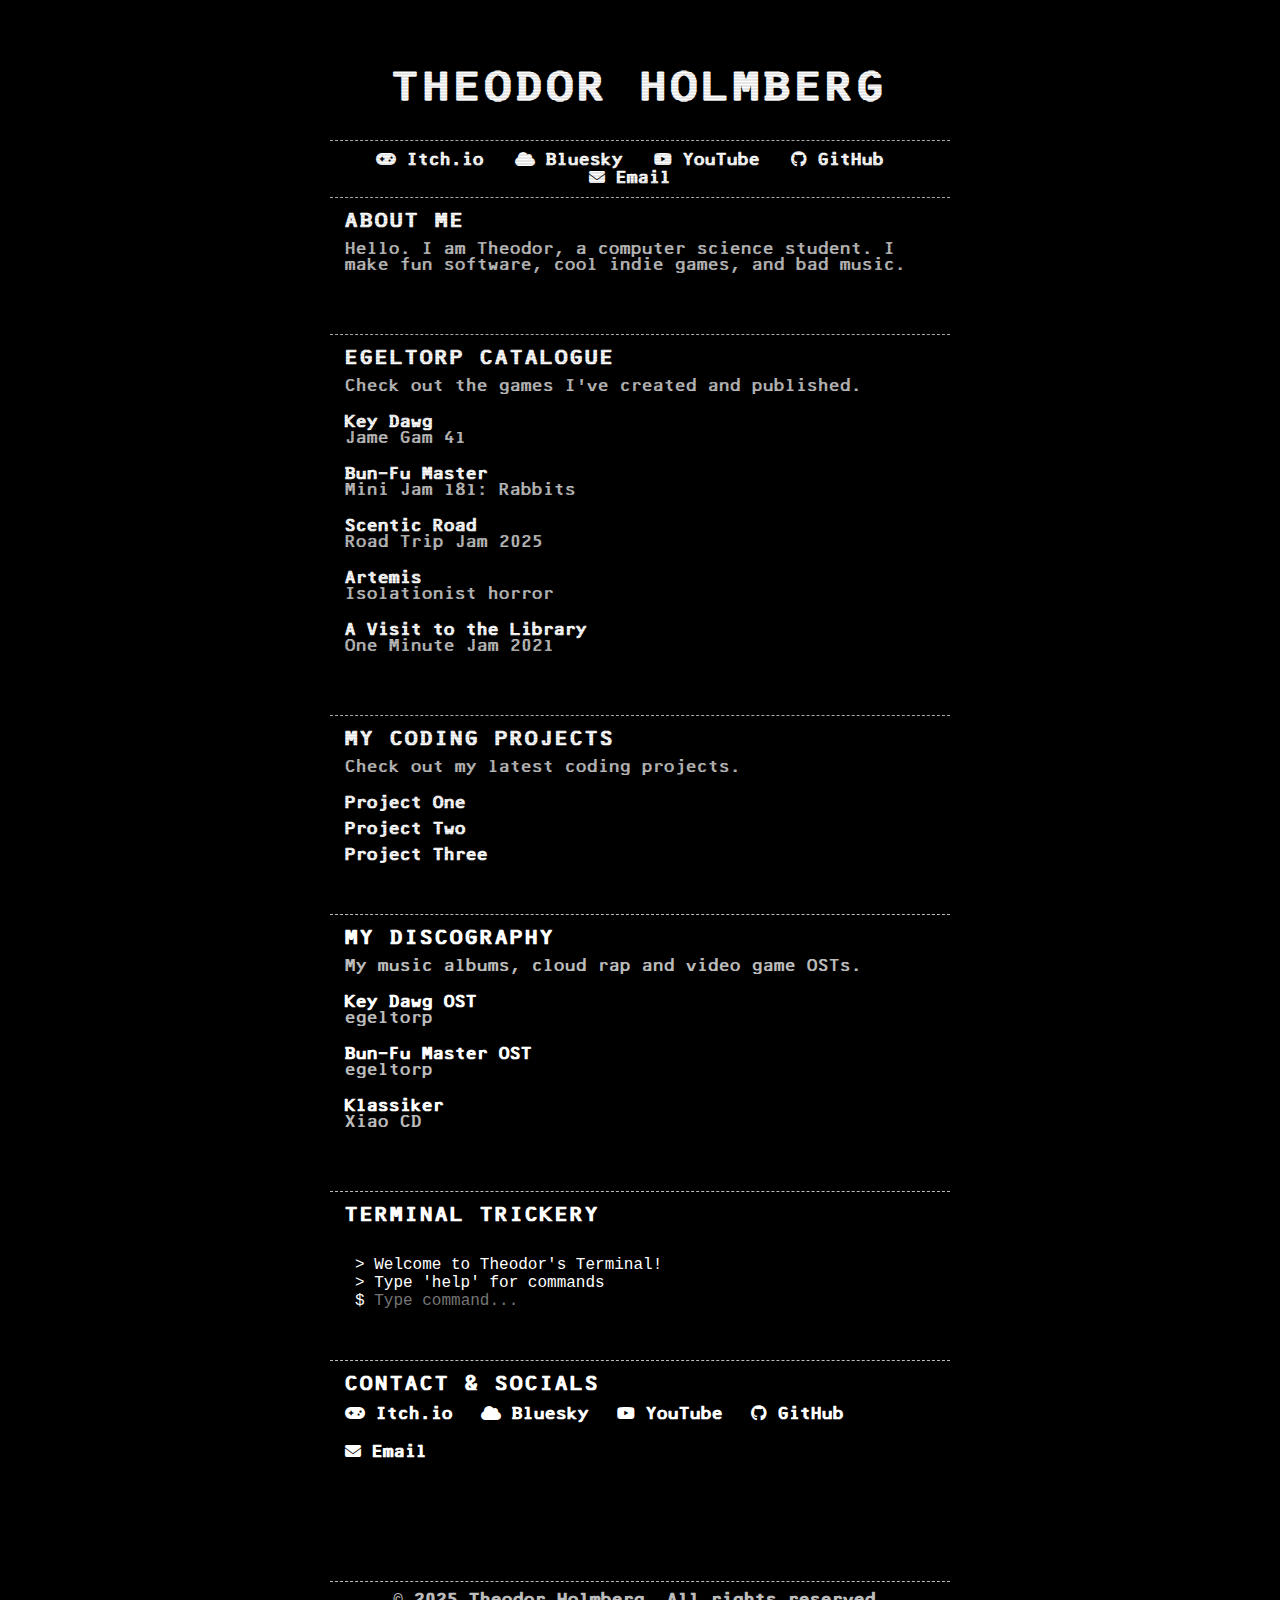
<file: index.html>
<!DOCTYPE html>
<html lang="en">
<head>
    <meta charset="UTF-8">
    <meta name="viewport" content="width=device-width, initial-scale=1.0">
    <title>Theodor.nu</title>
    <link rel="stylesheet" href="styles.css">
    <link rel="stylesheet" href="https://cdnjs.cloudflare.com/ajax/libs/font-awesome/6.5.0/css/all.min.css">

</head>
<body>
    <div class="container">
        <header class="header">
            <h1>Theodor Holmberg</h1>
        </header>
        <footer class="footer_top">
            <div style="display: none;">
                <p><a href="index.html">homepage</a> ... <a href="index.html#contact">contact</a> ... <a href="index.html#about">about</a></p>
            </div>
            <div class="contact">
                <p><a href="https://egeltorp.itch.io/" target="_blank"><i class="fas fa-gamepad"></i> Itch.io</a></p>
                <p><a href="https://bsky.app/profile/egeltorp.com" target="_blank"><i class="fas fa-cloud"></i> Bluesky</a></p>
                <p><a href="https://www.youtube.com/@egeltorpium" target="_blank"></i><i class="fab fa-youtube"></i> YouTube</a></p>
                <p><a href="https://github.com/egeltorp"><i class="fab fa-github"></i> GitHub</a></p>
                <p><a href="mailto:theodor@example.com"><i class="fas fa-envelope"></i> Email</a></p> 
            </div>
        </footer>

        <section class="intro" id="about">
            <h3>About Me</h3>
            <p>Hello. I am Theodor, a computer science student. 
                I make fun software, cool indie games, and bad music. 
            </p>
        </section>
        
        <section class="games">
            <h3>Egeltorp Catalogue</h3>
            <p>Check out the games I’ve created and published.</p>
            <ul>
                <li><a href="https://egeltorp.itch.io/key-dawg">Key Dawg</a><p>Jame Gam 41</p></li>
                <li><a href="https://egeltorp.itch.io/bun-fu-master">Bun-Fu Master</a><p>Mini Jam 181: Rabbits</p></li>
                <li><a href="https://egeltorp.itch.io/scentic-road">Scentic Road</a><p>Road Trip Jam 2025</p></li>
                <li><a href="https://egeltorp.itch.io/artemis">Artemis</a><p>Isolationist horror</p></li>
                <li><a href="https://egeltorp.itch.io/a-visit-to-the-library">A Visit to the Library</a><p>One Minute Jam 2021</p></li>
            </ul>
        </section>

        <section class="projects">
            <h3>My Coding Projects</h3>
            <p>Check out my latest coding projects.</p>
            <ul>
                <li><a href="#">Project One</a></li>
                <li><a href="#">Project Two</a></li>
                <li><a href="#">Project Three</a></li>
            </ul>
        </section>

        <section class="music">
            <h3>My Discography</h3>
            <p>My music albums, cloud rap and video game OSTs.</p>
            <ul>
                <li><a href="https://soundcloud.com/egeltorp/sets/key-dawg-ost">Key Dawg OST</a>
                    <p>egeltorp</p></li>
                <li><a href="https://soundcloud.com/egeltorp/sets/bun-fu-master-ost">Bun-Fu Master OST</a>
                    <p>egeltorp</p></li>
                <li><a href="https://soundcloud.com/user-295873933/sets/klassiker/s-p0VdOMdXeJ7?si=32a611ac519149f5bfd95fe2bb0656f3&utm_source=clipboard&utm_medium=text&utm_campaign=social_sharing">
                    Klassiker</a><p>Xiao CD</p></li>
            </ul>
        </section>

        <section class="projects" style="padding-bottom: 15px;">
            <h3>Terminal Trickery</h3>
            <div class="command-line">
                > Welcome to Theodor's Terminal!<br>
                > Type 'help' for commands<br>
                <span class="prompt">$</span>
                <input type="text" class="terminal-input" placeholder="Type command..." />
            </div>

            <script>
                document.querySelector('.terminal-input').addEventListener('keypress', function (e) {
                  if (e.key === "Enter") {
                    const input = e.target.value.trim();
                    
                    if (input === "time") {
                      const currentTime = new Date().toLocaleTimeString();
                      const output = document.createElement("div");
                      output.textContent = `Current time: ${currentTime}`;
                      document.querySelector('.command-line').appendChild(output);
                    } 
                    else if (input === "help") {
                      const helpText = [
                        'Available commands:',
                        '- time: Displays the current time',
                        '- help: Shows this help message',
                      ];
              
                      helpText.forEach(function(command) {
                        const output = document.createElement("div");
                        output.textContent = command;
                        document.querySelector('.command-line').appendChild(output);
                      });
                    }
              
                    e.target.value = ''; // clear field
                  }
                });
              </script>              
        </section>

        <section class="contact">
            <h3 id="contact">Contact & Socials</h3>
            <p><a href="https://egeltorp.itch.io/" target="_blank"><i class="fas fa-gamepad"></i> Itch.io</a></p>
            <p><a href="https://bsky.app/profile/egeltorp.com" target="_blank"><i class="fas fa-cloud"></i> Bluesky</a></p>
            <p><a href="https://www.youtube.com/@egeltorpium" target="_blank"></i><i class="fab fa-youtube"></i> YouTube</a></p>
            <p><a href="https://github.com/egeltorp"><i class="fab fa-github"></i> GitHub</a></p>
            <p><a href="mailto:theodor@example.com"><i class="fas fa-envelope"></i> Email</a></p>
        </section>

        <footer>
            <p>&copy; 2025 Theodor Holmberg. All rights reserved.</p>
        </footer>
    </div>
</body>
</html>
</file>
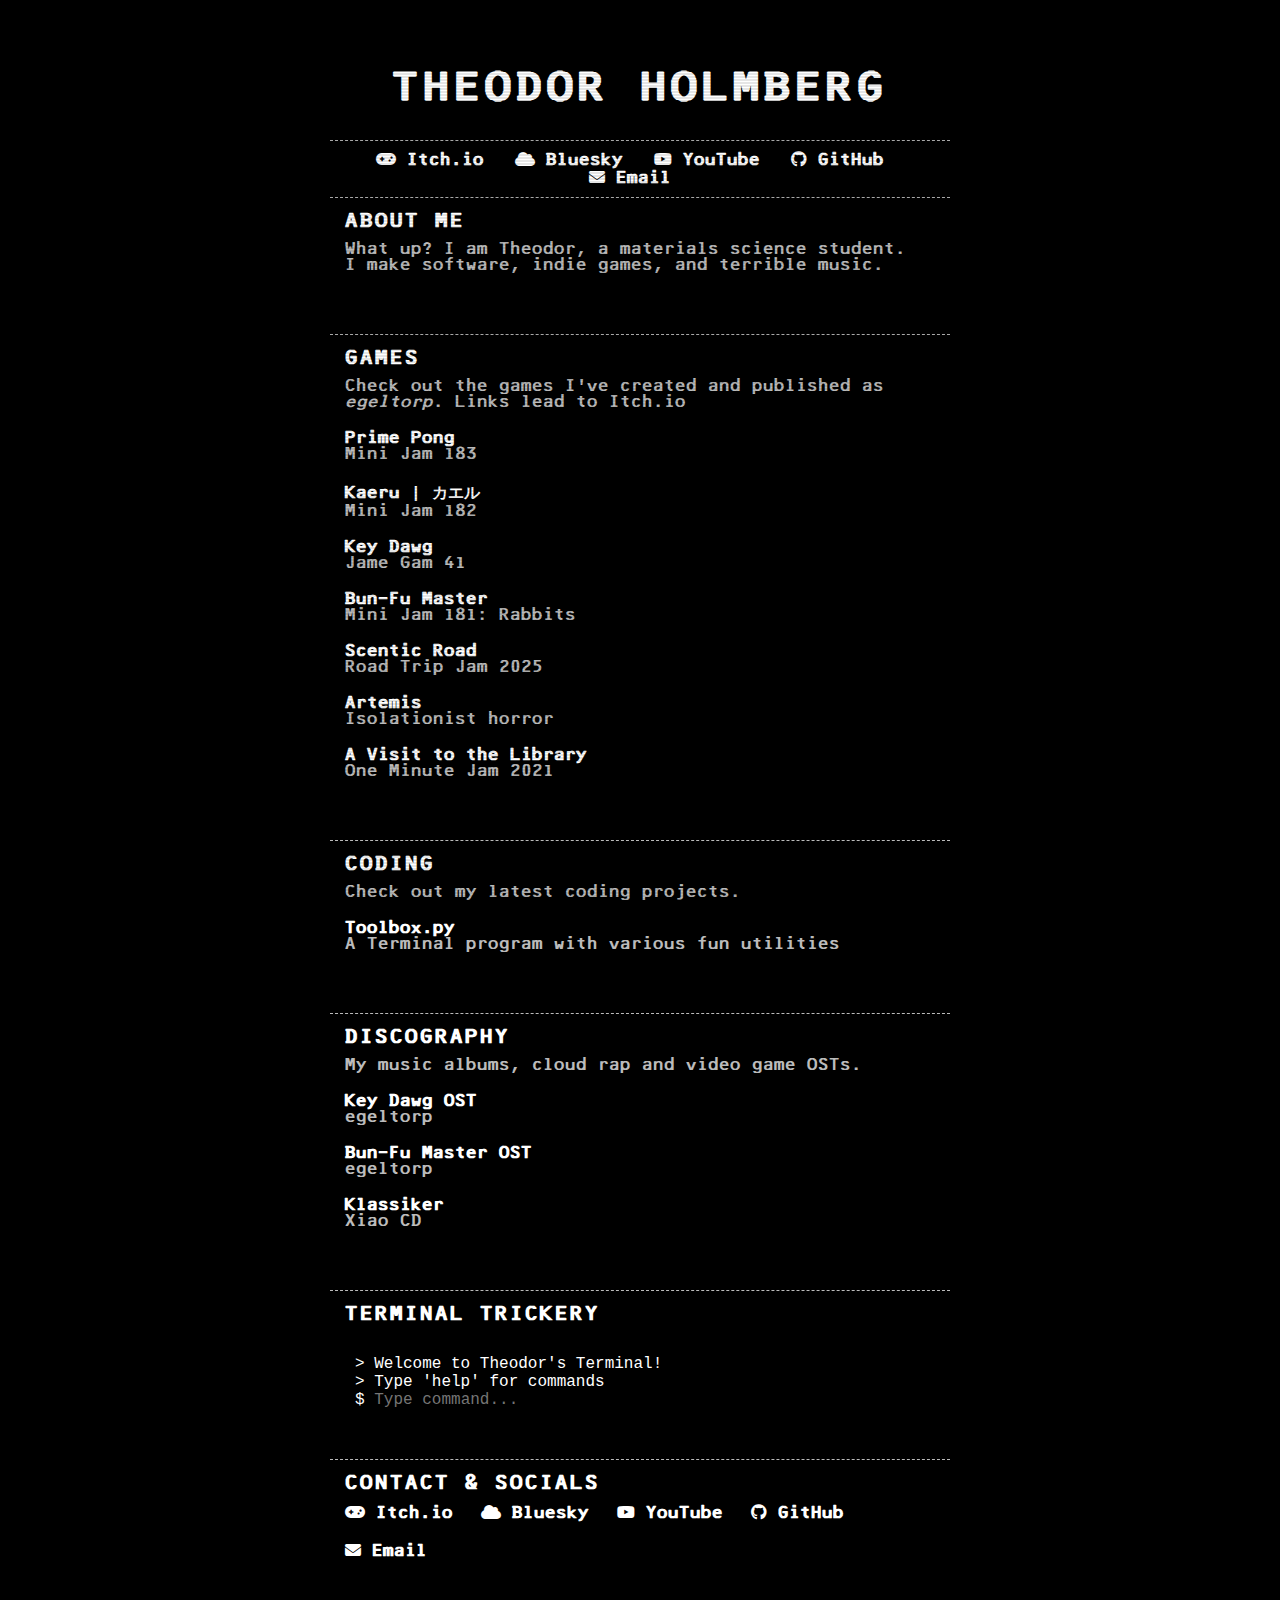
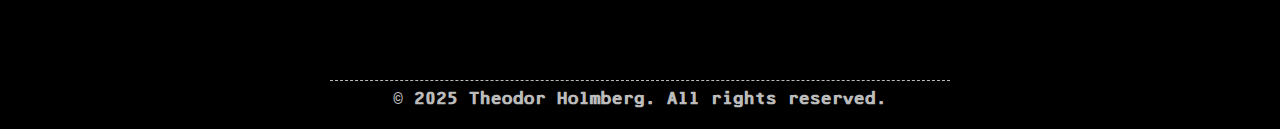
<file: old/index.html>
<!DOCTYPE html>
<html lang="en">
<head>
    <meta charset="UTF-8">
    <meta name="viewport" content="width=device-width, initial-scale=1.0">
    <title>Theodor.nu</title>
    <link rel="stylesheet" href="styles.css">
    <link rel="stylesheet" href="https://cdnjs.cloudflare.com/ajax/libs/font-awesome/6.5.0/css/all.min.css">

</head>
<body>
    <div class="container">
        <header class="header">
            <h1>Theodor Holmberg</h1>
        </header>
        <footer class="footer_top">
            <div style="display: none;">
                <p><a href="index.html">homepage</a> ... <a href="index.html#contact">contact</a> ... <a href="index.html#about">about</a></p>
            </div>
            <div class="contact">
                <p><a href="https://egeltorp.itch.io/" target="_blank"><i class="fas fa-gamepad"></i> Itch.io</a></p>
                <p><a href="https://bsky.app/profile/egeltorp.com" target="_blank"><i class="fas fa-cloud"></i> Bluesky</a></p>
                <p><a href="https://www.youtube.com/@egeltorpium" target="_blank"></i><i class="fab fa-youtube"></i> YouTube</a></p>
                <p><a href="https://github.com/egeltorp"><i class="fab fa-github"></i> GitHub</a></p>
                <p><a href="mailto:theodor@example.com"><i class="fas fa-envelope"></i> Email</a></p> 
            </div>
        </footer>

        <section class="intro" id="about">
            <h3>About Me</h3>
            <p>
                What up? I am Theodor, a materials science student.
                <br> 
                I make software, indie games, and terrible music. 
            </p>
        </section>
        
        <section class="games">
            <h3>GAMES</h3>
            <p>Check out the games I've created and published as <i>egeltorp</i>. Links lead to Itch.io</p>
            <ul>
                <li><a href="https://egeltorp.itch.io/prime-pong">Prime Pong</a><p>Mini Jam 183</p></li>
                <li><a href="https://egeltorp.itch.io/kaeru">Kaeru | カエル</a><p>Mini Jam 182</p></li>
                <li><a href="https://egeltorp.itch.io/key-dawg">Key Dawg</a><p>Jame Gam 41</p></li>
                <li><a href="https://egeltorp.itch.io/bun-fu-master">Bun-Fu Master</a><p>Mini Jam 181: Rabbits</p></li>
                <li><a href="https://egeltorp.itch.io/scentic-road">Scentic Road</a><p>Road Trip Jam 2025</p></li>
                <li><a href="https://egeltorp.itch.io/artemis">Artemis</a><p>Isolationist horror</p></li>
                <li><a href="https://egeltorp.itch.io/a-visit-to-the-library">A Visit to the Library</a><p>One Minute Jam 2021</p></li>
            </ul>
        </section>

        <section class="projects">
            <h3>Coding</h3>
            <p>Check out my latest coding projects.</p>
            <ul>
                <li><a href="https://github.com/egeltorp/python-projects/blob/main/toolbox.py">Toolbox.py</a>
                    <p>A Terminal program with various fun utilities</p></li>
            </ul>
        </section>

        <section class="music">
            <h3>Discography</h3>
            <p>My music albums, cloud rap and video game OSTs.</p>
            <ul>
                <li><a href="https://soundcloud.com/egeltorp/sets/key-dawg-ost">Key Dawg OST</a>
                    <p>egeltorp</p></li>
                <li><a href="https://soundcloud.com/egeltorp/sets/bun-fu-master-ost">Bun-Fu Master OST</a>
                    <p>egeltorp</p></li>
                <li><a href="https://soundcloud.com/user-295873933/sets/klassiker/s-p0VdOMdXeJ7?si=32a611ac519149f5bfd95fe2bb0656f3&utm_source=clipboard&utm_medium=text&utm_campaign=social_sharing">
                    Klassiker</a><p>Xiao CD</p></li>
            </ul>
        </section>

        <section class="projects" style="padding-bottom: 15px;">
            <h3>Terminal Trickery</h3>
            <div class="command-line">
                > Welcome to Theodor's Terminal!<br>
                > Type 'help' for commands<br>
                <span class="prompt">$</span>
                <input type="text" class="terminal-input" placeholder="Type command..." />
            </div>

            <script>
                document.querySelector('.terminal-input').addEventListener('keypress', function (e) {
                  if (e.key === "Enter") {
                    const input = e.target.value.trim();
                    
                    if (input === "time") {
                      const currentTime = new Date().toLocaleTimeString();
                      const output = document.createElement("div");
                      output.textContent = `Current time: ${currentTime}`;
                      document.querySelector('.command-line').appendChild(output);
                    } 
                    else if (input === "help") {
                      const helpText = [
                        'Available commands:',
                        '- time: Displays the current time',
                        '- help: Shows this help message',
                      ];
              
                      helpText.forEach(function(command) {
                        const output = document.createElement("div");
                        output.textContent = command;
                        document.querySelector('.command-line').appendChild(output);
                      });
                    }
              
                    e.target.value = ''; // clear field
                  }
                });
              </script>              
        </section>

        <section class="contact">
            <h3 id="contact">Contact & Socials</h3>
            <p><a href="https://egeltorp.itch.io/" target="_blank"><i class="fas fa-gamepad"></i> Itch.io</a></p>
            <p><a href="https://bsky.app/profile/egeltorp.com" target="_blank"><i class="fas fa-cloud"></i> Bluesky</a></p>
            <p><a href="https://www.youtube.com/@egeltorpium" target="_blank"></i><i class="fab fa-youtube"></i> YouTube</a></p>
            <p><a href="https://github.com/egeltorp"><i class="fab fa-github"></i> GitHub</a></p>
            <p><a href="mailto:theodor@example.com"><i class="fas fa-envelope"></i> Email</a></p>
        </section>

        <footer>
            <p>&copy; 2025 Theodor Holmberg. All rights reserved.</p>
        </footer>
    </div>
</body>
</html>
</file>
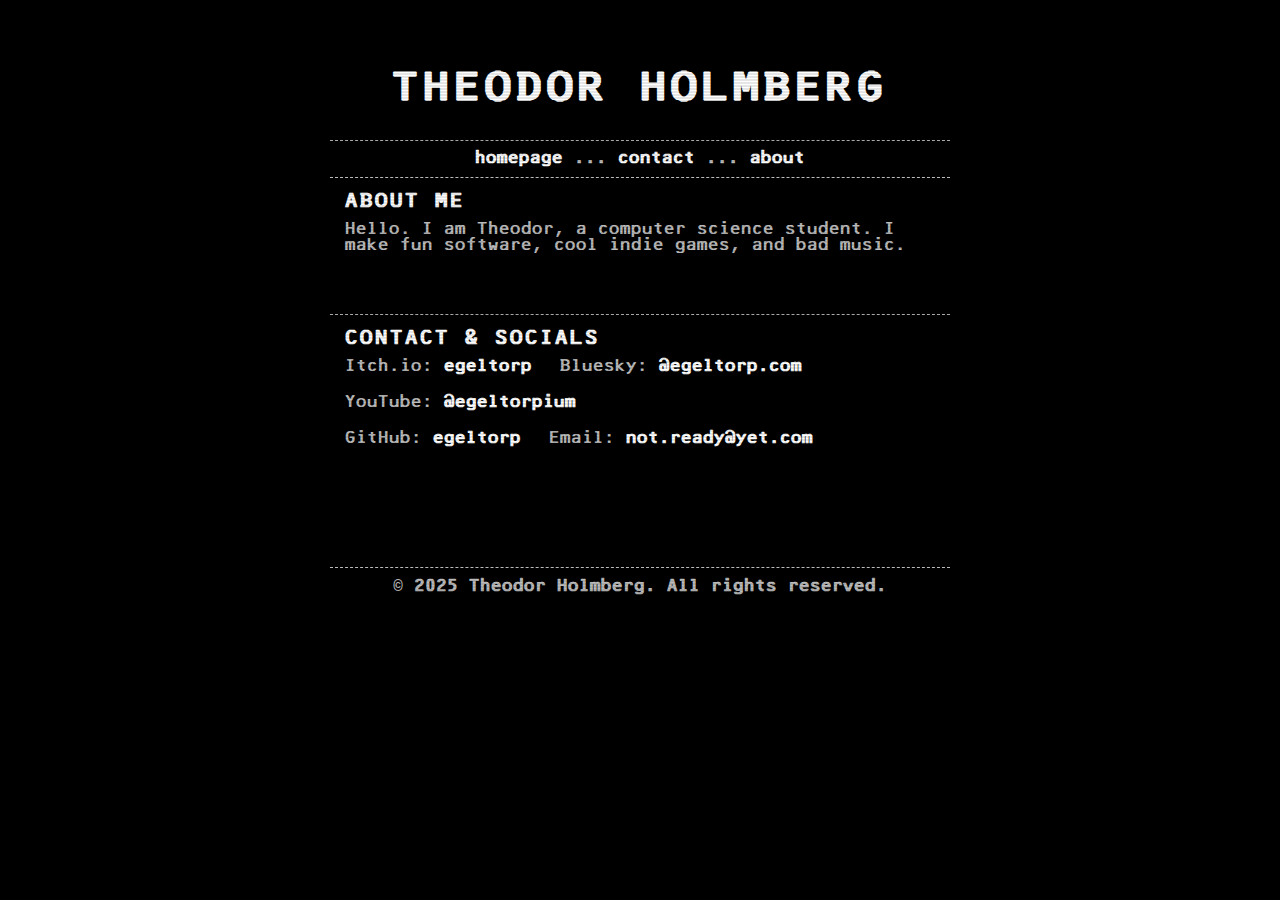
<file: about.html>
<!DOCTYPE html>
<html lang="en">
<head>
    <meta charset="UTF-8">
    <meta name="viewport" content="width=device-width, initial-scale=1.0">
    <title>Theodor.nu</title>
    <link rel="stylesheet" href="styles.css">
</head>
<body>
    <div class="container">
        <header class="header">
            <h1>Theodor Holmberg</h1>
        </header>
        <footer class="footer_top">
            <div>
                <p><a href="index.html">homepage</a> ... <a href="index.html#contact">contact</a> ... <a href="about.html">about</a></p>
            </div>
        </footer>

        <section class="intro">
            <h3>About Me</h3>
            <p>Hello. I am Theodor, a computer science student. 
                I make fun software, cool indie games, and bad music. 
            </p>
        </section>

        <section class="contact">
            <h3 id="contact">Contact & Socials</h3>
            <p>Itch.io: <a href="https://egeltorp.itch.io/">egeltorp</a></p>
            <p>Bluesky: <a href="https://bsky.app/profile/egeltorp.com">@egeltorp.com</a></p>
            <p>YouTube: <a href="https://www.youtube.com/@egeltorpium">@egeltorpium</a></p>
            <br>
            <p>GitHub: <a href="https://www.youtube.com/@egeltorpium">egeltorp</a></p>
            <p>Email: <a href="mailto:theodor@example.com">not.ready@yet.com</a></p>
        </section>

        <footer>
            <p>&copy; 2025 Theodor Holmberg. All rights reserved.</p>
        </footer>
    </div>
</body>
</html>
</file>
<file: styles.css>
@font-face {
    font-family: 'CustomFont';
    src: url('fonts/F25_Bank_Printer.otf') format('truetype');
    font-weight: normal;
    font-style: normal;
}

* {
    margin: 0;
    padding: 0;
    box-sizing: border-box;
    border-left: 0px !important;
    border-right: 0px !important;
    border-bottom: 0px !important;
    border-style: none;
}

body {
    background-color: #121212;
    color: #fff;
    font-family: 'CustomFont', 'Courier New', Courier, monospace;
    overflow-x: hidden;
    display: flex;
    justify-content: center;
    align-items: flex-start;
    height: 100vh;
    padding: 20px;
    font-size: 12px;
}

.container {
    width: 70%;
    max-width: 1000px;
    margin-top: 0px;
    border: 1px dashed #bbb;
    padding: 20px;
    padding-left: 0%;
    padding-right: 0%;
    background-color: #1a1a1a;
    font-size: 12px;
}

.header {
    text-align: center;
    margin-bottom: 0px;
    border-bottom: 2px dashed #bbb;
    padding-bottom: 10px;
    padding-top: 10px;
}

header h1 {
    font-size: 2.5rem;
    letter-spacing: 4px;
    text-transform: uppercase;
    margin-bottom: 10px;
    margin-top: 20px;
}

header h1::before {
    content: "";
    position: absolute;
    top: 0;
    left: 0;
    right: 0;
    height: 100%;
    background: repeating-linear-gradient(
        transparent,
        transparent 1px,
        rgba(0, 0, 0, 0.1) 1px,
        rgba(0, 0, 0, 0.1) 3px
    );
    pointer-events: none;
}

header h2 {
    font-size: 16px;
    letter-spacing: 1px;
    color: #fff;
    margin-bottom: 30px;
}

section {
    margin-top: 0px;
    margin-bottom: 0px;
    border: 1px dashed #bbb;
    padding: 15px;
    padding-bottom: 40px;
    border-radius: 5px;
}

section h3 {
    font-size: 1.2rem;
    letter-spacing: 2px;
    margin-bottom: 10px;
    text-transform: uppercase;
    color: #fff;
}

section p {
    font-size: 1rem;
    margin-bottom: 20px;
    color: #bbb;
}

section ul {
    list-style: none;
    padding-left: 0;
}

section li {
    font-size: 1rem;
    margin: 10px 0;
}

section a {
    text-decoration: none;
    color: #ffffff;
    font-weight: bold;
    border-bottom: 1px dashed #bbb;
    padding: 0;
}

section a:hover {
    color: #ababab;
    border-bottom: 1px dashed #ababab;
}

footer {
    text-align: center;
    margin-top: 60px;
    font-size: 1rem;
    color: #bbb;
    border-top: 1px dashed #bbb;
    padding-top: 10px;
}

footer a {
    text-decoration: none;
    color: #fff;
}

footer a:hover {
    color: #9e9e9e;
}

section, footer {
    border-radius: 0;
}

h1, h2, h3, p, li {
    font-family: 'CustomFont', 'Courier New', Courier, monospace;
}

footer p {
    font-size: 1rem;
}

header, footer {
    font-size: 1rem;
    font-weight: bold;
}

body {
    background-color: #000000;
    font-family: 'CustomFont', 'Courier New', Courier, monospace;
}

.contact p {
    display: inline-block;
    margin-right: 20px;
    white-space: nowrap;
}

.footer_top {
    margin: 10px;
    margin-left: 0px;
    margin-right: 0px;
}

.container {
    width: 50%;
    max-width: 1060px;
    background-color: #000000;
    border: 0px solid #bbb;
    font-size: 12px;
}

.command-line {
    background-color: #000000;
    color: #ffffff;
    font-family: 'Courier New', Courier, monospace;
    font-size: 16px;
    padding: 10px;
    padding-bottom: 15px;
    border: 0px solid #ffffff;
    border-radius: 0px;
    width: 100%;
    max-width: 1000px;
    margin: 20px auto;
}


.command-line input {
    background-color: #000000;
    color: #ffffff;
    font-family: 'Courier New', Courier, monospace;
    font-size: 16px;
    border: none;
    outline: none;
}

@media screen and (max-width: 1024px) {
    body {
        padding: 0;
        width: 100%;
    }

    .container {
        width: 100%;
        padding: 0px;
        border-left: none;
        border-right: none;
    }
}
</file>
<file: old/styles.css>
@font-face {
    font-family: 'CustomFont';
    src: url('fonts/F25_Bank_Printer.otf') format('truetype');
    font-weight: normal;
    font-style: normal;
}

* {
    margin: 0;
    padding: 0;
    box-sizing: border-box;
    border-left: 0px !important;
    border-right: 0px !important;
    border-bottom: 0px !important;
    border-style: none;
}

body {
    background-color: #121212;
    color: #fff;
    font-family: 'CustomFont', 'Courier New', Courier, monospace;
    overflow-x: hidden;
    display: flex;
    justify-content: center;
    align-items: flex-start;
    height: 100vh;
    padding: 20px;
    font-size: 12px;
}

.container {
    width: 70%;
    max-width: 1000px;
    margin-top: 0px;
    border: 1px dashed #bbb;
    padding: 20px;
    padding-left: 0%;
    padding-right: 0%;
    background-color: #1a1a1a;
    font-size: 12px;
}

.header {
    text-align: center;
    margin-bottom: 0px;
    border-bottom: 2px dashed #bbb;
    padding-bottom: 10px;
    padding-top: 10px;
}

header h1 {
    font-size: 2.5rem;
    letter-spacing: 4px;
    text-transform: uppercase;
    margin-bottom: 10px;
    margin-top: 20px;
}

header h1::before {
    content: "";
    position: absolute;
    top: 0;
    left: 0;
    right: 0;
    height: 100%;
    background: repeating-linear-gradient(
        transparent,
        transparent 1px,
        rgba(0, 0, 0, 0.1) 1px,
        rgba(0, 0, 0, 0.1) 3px
    );
    pointer-events: none;
}

header h2 {
    font-size: 16px;
    letter-spacing: 1px;
    color: #fff;
    margin-bottom: 30px;
}

section {
    margin-top: 0px;
    margin-bottom: 0px;
    border: 1px dashed #bbb;
    padding: 15px;
    padding-bottom: 40px;
    border-radius: 5px;
}

section h3 {
    font-size: 1.2rem;
    letter-spacing: 2px;
    margin-bottom: 10px;
    text-transform: uppercase;
    color: #fff;
}

section p {
    font-size: 1rem;
    margin-bottom: 20px;
    color: #bbb;
}

section ul {
    list-style: none;
    padding-left: 0;
}

section li {
    font-size: 1rem;
    margin: 10px 0;
}

section a {
    text-decoration: none;
    color: #ffffff;
    font-weight: bold;
    border-bottom: 1px dashed #bbb;
    padding: 0;
}

section a:hover {
    color: #ababab;
    border-bottom: 1px dashed #ababab;
}

footer {
    text-align: center;
    margin-top: 60px;
    font-size: 1rem;
    color: #bbb;
    border-top: 1px dashed #bbb;
    padding-top: 10px;
}

footer a {
    text-decoration: none;
    color: #fff;
}

footer a:hover {
    color: #9e9e9e;
}

section, footer {
    border-radius: 0;
}

h1, h2, h3, p, li {
    font-family: 'CustomFont', 'Courier New', Courier, monospace;
}

footer p {
    font-size: 1rem;
}

header, footer {
    font-size: 1rem;
    font-weight: bold;
}

body {
    background-color: #000000;
    font-family: 'CustomFont', 'Courier New', Courier, monospace;
}

.contact p {
    display: inline-block;
    margin-right: 20px;
    white-space: nowrap;
}

.footer_top {
    margin: 10px;
    margin-left: 0px;
    margin-right: 0px;
}

.container {
    width: 50%;
    max-width: 1060px;
    background-color: #000000;
    border: 0px solid #bbb;
    font-size: 12px;
}

.command-line {
    background-color: #000000;
    color: #ffffff;
    font-family: 'Courier New', Courier, monospace;
    font-size: 16px;
    padding: 10px;
    padding-bottom: 15px;
    border: 0px solid #ffffff;
    border-radius: 0px;
    width: 100%;
    max-width: 1000px;
    margin: 20px auto;
}


.command-line input {
    background-color: #000000;
    color: #ffffff;
    font-family: 'Courier New', Courier, monospace;
    font-size: 16px;
    border: none;
    outline: none;
}

@media screen and (max-width: 1024px) {
    body {
        padding: 0;
        width: 100%;
    }

    .container {
        width: 100%;
        padding: 0px;
        border-left: none;
        border-right: none;
    }
}
</file>
